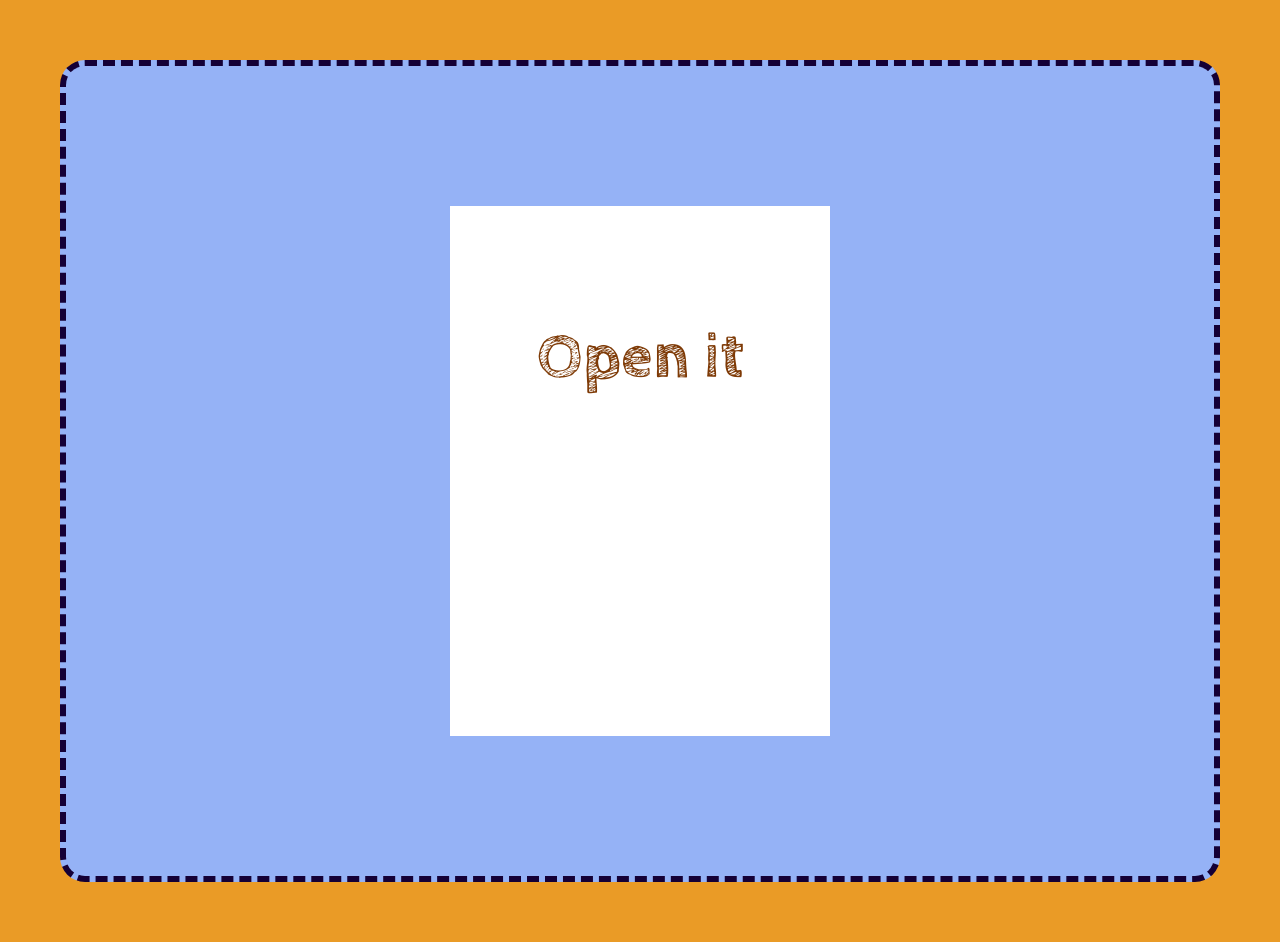
<file: index.html>
<!DOCTYPE html>
<html lang="en">
<head>
    <meta charset="UTF-8">
    <meta name="viewport" content="width=device-width, initial-scale=1.0">
    <title>B'day</title>
    <link rel="stylesheet" href="style.css">
    <link rel="preconnect" href="https://fonts.googleapis.com">
    <link rel="preconnect" href="https://fonts.gstatic.com" crossorigin>
    <link href="https://fonts.googleapis.com/css2?family=Bitcount+Single:wght@100..900&family=Cabin+Sketch:wght@400;700&family=Comic+Relief:wght@400;700&family=DynaPuff:wght@400..700&family=Elms+Sans:ital,wght@0,100..900;1,100..900&family=Fredoka:wght@300..700&family=Geist+Pixel&family=Henny+Penny&family=Inter:ital,opsz,wght@0,14..32,100..900;1,14..32,100..900&family=Julius+Sans+One&family=Libre+Franklin:ital,wght@0,100..900;1,100..900&family=Love+Ya+Like+A+Sister&family=Modak&family=Moo+Lah+Lah&family=Nunito+Sans:ital,opsz,wght@0,6..12,200..1000;1,6..12,200..1000&family=Playwrite+BE+WAL+Guides&family=Quicksand:wght@300..700&family=Rampart+One&family=Roboto:ital,wght@0,100..900;1,100..900&family=Rokkitt:ital,wght@0,100..900;1,100..900&family=Rubik+Puddles&family=Sour+Gummy:ital,wght@0,100..900;1,100..900&family=Titillium+Web:ital,wght@0,200;0,300;0,400;0,600;0,700;0,900;1,200;1,300;1,400;1,600;1,700&family=Ubuntu:ital,wght@0,300;0,400;0,500;0,700;1,300;1,400;1,500;1,700&display=swap" rel="stylesheet">

</head>
<body>
    <div class="content">
        <div class="card" id="card1">
            <h1 class="h1">Open it</h1>
            <p class="msg"></p>
        </div>
    </div>
    <script src="script.js"></script>
</body>
</html>
</file>
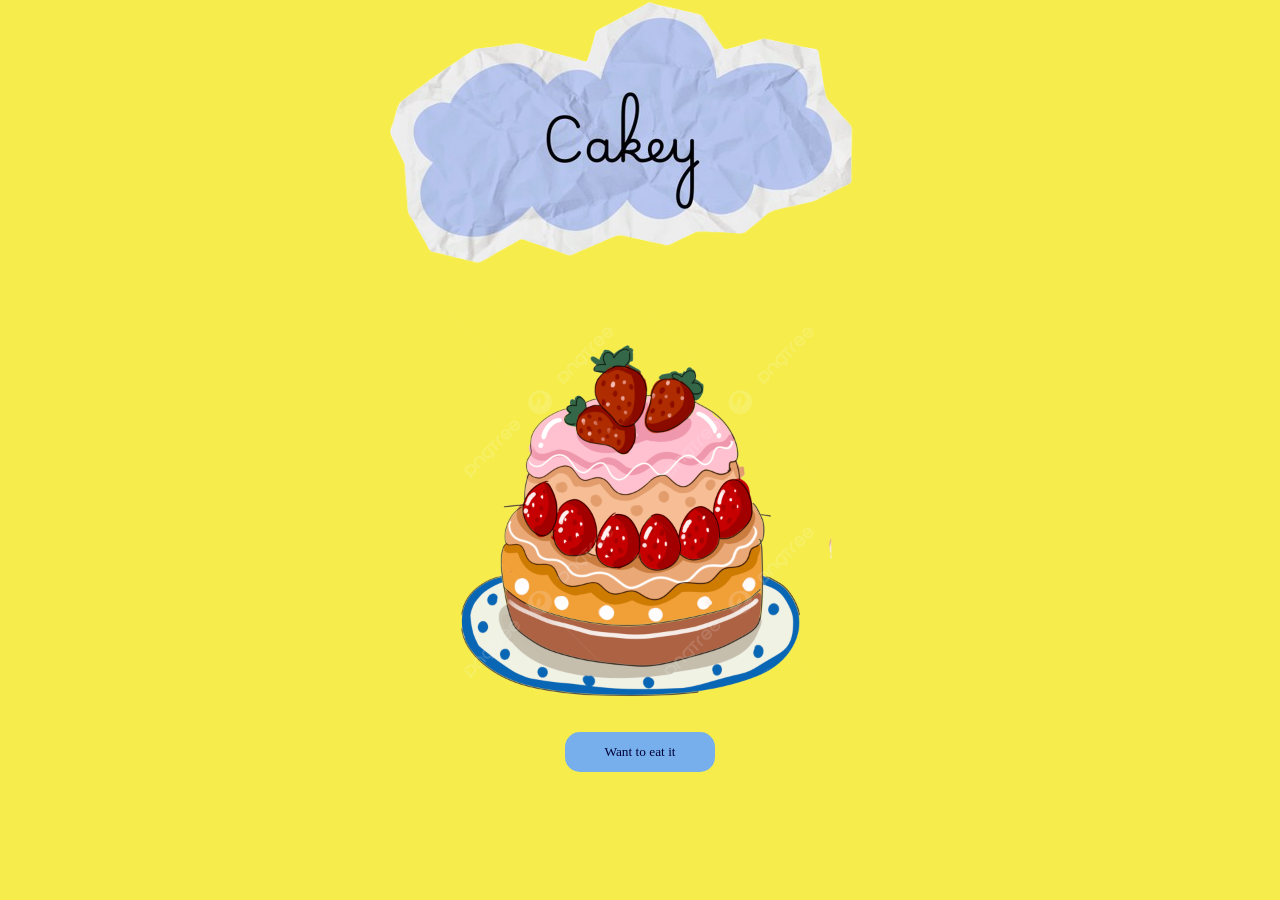
<file: cake.html>
<!DOCTYPE html>
<html lang="en">
<head>
    <meta charset="UTF-8">
    <meta name="viewport" content="width=device-width, initial-scale=1.0">
    <title>Cakey</title>
    <link rel="stylesheet" href="style.css">
    <link rel="preconnect" href="https://fonts.googleapis.com">
    <link rel="preconnect" href="https://fonts.gstatic.com" crossorigin>
    <link href="https://fonts.googleapis.com/css2?family=Bitcount+Single:wght@100..900&family=Cabin+Sketch:wght@400;700&family=Comic+Relief:wght@400;700&family=DynaPuff:wght@400..700&family=Elms+Sans:ital,wght@0,100..900;1,100..900&family=Fredoka:wght@300..700&family=Geist+Pixel&family=Henny+Penny&family=Inter:ital,opsz,wght@0,14..32,100..900;1,14..32,100..900&family=Julius+Sans+One&family=Libre+Franklin:ital,wght@0,100..900;1,100..900&family=Love+Ya+Like+A+Sister&family=Modak&family=Moo+Lah+Lah&family=Nunito+Sans:ital,opsz,wght@0,6..12,200..1000;1,6..12,200..1000&family=Playwrite+BE+WAL+Guides&family=Quicksand:wght@300..700&family=Rampart+One&family=Roboto:ital,wght@0,100..900;1,100..900&family=Rokkitt:ital,wght@0,100..900;1,100..900&family=Rubik+Puddles&family=Sour+Gummy:ital,wght@0,100..900;1,100..900&family=Titillium+Web:ital,wght@0,200;0,300;0,400;0,600;0,700;0,900;1,200;1,300;1,400;1,600;1,700&family=Ubuntu:ital,wght@0,300;0,400;0,500;0,700;1,300;1,400;1,500;1,700&display=swap" rel="stylesheet">

</head>
<body class="cakey">
    <div class="con">
        <div class="cloud">
            <img src="./cakey (2).png" alt="">
        </div>
        <div class="cake">
            <img src="./cake.png" alt="">
        </div>
        <button class="btnn">Want to eat it</button>
    </div>
</body>
</html>
</file>
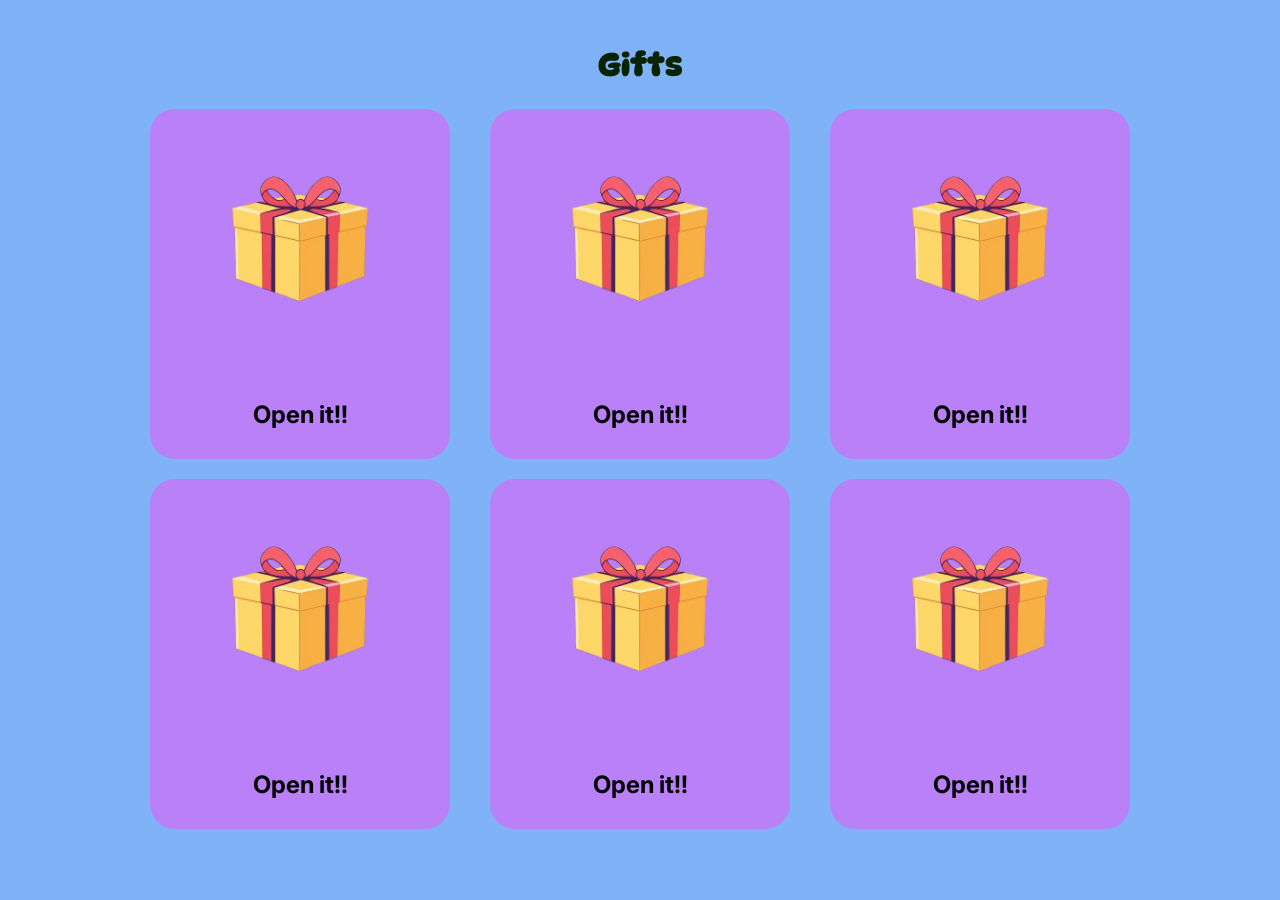
<file: gifts.html>
<!DOCTYPE html>
<html lang="en">
<head>
    <meta charset="UTF-8">
    <meta name="viewport" content="width=device-width, initial-scale=1.0">
    <title>Gifts</title>
    <link rel="stylesheet" href="style.css">
    <link rel="preconnect" href="https://fonts.googleapis.com">
    <link rel="preconnect" href="https://fonts.gstatic.com" crossorigin>
    <link href="https://fonts.googleapis.com/css2?family=Bitcount+Single:wght@100..900&family=Cabin+Sketch:wght@400;700&family=Comic+Relief:wght@400;700&family=DynaPuff:wght@400..700&family=Elms+Sans:ital,wght@0,100..900;1,100..900&family=Fredoka:wght@300..700&family=Geist+Pixel&family=Henny+Penny&family=Inter:ital,opsz,wght@0,14..32,100..900;1,14..32,100..900&family=Julius+Sans+One&family=Libre+Franklin:ital,wght@0,100..900;1,100..900&family=Love+Ya+Like+A+Sister&family=Modak&family=Moo+Lah+Lah&family=Nunito+Sans:ital,opsz,wght@0,6..12,200..1000;1,6..12,200..1000&family=Playwrite+BE+WAL+Guides&family=Quicksand:wght@300..700&family=Rampart+One&family=Roboto:ital,wght@0,100..900;1,100..900&family=Rokkitt:ital,wght@0,100..900;1,100..900&family=Rubik+Puddles&family=Sour+Gummy:ital,wght@0,100..900;1,100..900&family=Titillium+Web:ital,wght@0,200;0,300;0,400;0,600;0,700;0,900;1,200;1,300;1,400;1,600;1,700&family=Ubuntu:ital,wght@0,300;0,400;0,500;0,700;1,300;1,400;1,500;1,700&display=swap" rel="stylesheet">

</head>
<body class="gift">
    <h1>Gifts</h1>
    <div class="parent">
    <div class="row">
        <div class="column">
            <img src="./gifty.png" alt="Gift 1">
            <h2>Open it!!</h2>
        </div>
        <div class="column">
            <img src="./gifty.png" alt="Gift 1">
            <h2>Open it!!</h2>
        </div>
        <div class="column">
            <img src="./gifty.png" alt="Gift 1">
            <h2>Open it!!</h2>
        </div>
    </div>
    <div class="row">
        <div class="column">
            <img src="./gifty.png" alt="Gift 1">
            <h2>Open it!!</h2>
        </div>
        <div class="column">
            <img src="./gifty.png" alt="Gift 1">
            <h2>Open it!!</h2>
        </div>
        <div class="column">
            <img src="./gifty.png" alt="Gift 1">
            <h2>Open it!!</h2>
        </div>
    </div>
    </div>
    <script src="gifts.js"></script>
</body>
</html>
</file>
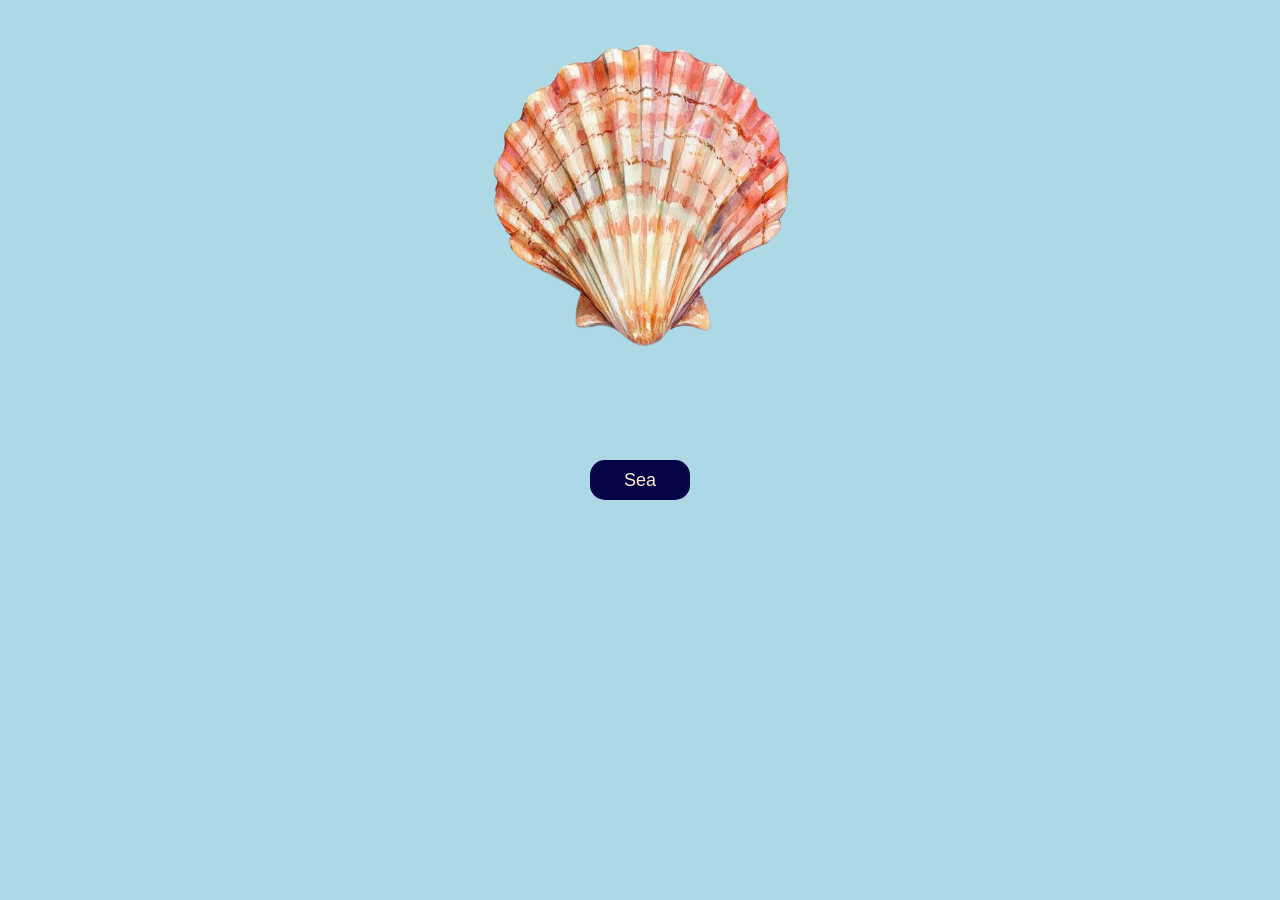
<file: poet.html>
<!DOCTYPE html>
<html lang="en">
<head>
    <meta charset="UTF-8">
    <meta name="viewport" content="width=device-width, initial-scale=1.0">
    <title>Poetry</title>
    <link rel="stylesheet" href="style.css">
    <link rel="preconnect" href="https://fonts.googleapis.com">
    <link rel="preconnect" href="https://fonts.gstatic.com" crossorigin>
    <link href="https://fonts.googleapis.com/css2?family=Barlow+Semi+Condensed:ital,wght@0,100;0,200;0,300;0,400;0,500;0,600;0,700;0,800;0,900;1,100;1,200;1,300;1,400;1,500;1,600;1,700;1,800;1,900&family=Basic&family=Bitcount+Single:wght@100..900&family=Cabin+Sketch:wght@400;700&family=Comic+Relief:wght@400;700&family=DynaPuff:wght@400..700&family=Elms+Sans:ital,wght@0,100..900;1,100..900&family=Fredoka:wght@300..700&family=Geist+Pixel&family=Henny+Penny&family=Inter:ital,opsz,wght@0,14..32,100..900;1,14..32,100..900&family=Julius+Sans+One&family=Libre+Franklin:ital,wght@0,100..900;1,100..900&family=Love+Ya+Like+A+Sister&family=Modak&family=Moo+Lah+Lah&family=Nunito+Sans:ital,opsz,wght@0,6..12,200..1000;1,6..12,200..1000&family=Playwrite+AR:wght@100..400&family=Playwrite+BE+WAL+Guides&family=Quicksand:wght@300..700&family=Rampart+One&family=Roboto:ital,wght@0,100..900;1,100..900&family=Rokkitt:ital,wght@0,100..900;1,100..900&family=Rubik+Puddles&family=Seaweed+Script&family=Sour+Gummy:ital,wght@0,100..900;1,100..900&family=Titillium+Web:ital,wght@0,200;0,300;0,400;0,600;0,700;0,900;1,200;1,300;1,400;1,600;1,700&family=Ubuntu:ital,wght@0,300;0,400;0,500;0,700;1,300;1,400;1,500;1,700&display=swap" rel="stylesheet">

</head>
<body class="poet">
    <div class="conta">
        <div class="imseashell">
            <img src="./seashell.png" alt="" class="seasy">
            <div class="text">
                <p class="txt"></p>
            </div>
            <button class="sea">Sea</button>
        </div>
    </div>
    <script src="./poet.js"></script>
</body>
</html>
</file>
<file: style.css>
*{
    margin: 0;
    padding: 0;
    box-sizing: 0;
}

body{
    background-color:rgb(234, 155, 38);
    padding: 20px;
    display: flex;
    align-items: center;
    justify-content: center;
}

.content{
    margin: 40px;
    border: 6px rgb(20, 0, 54) dashed;
    width: 90vw;
    height: 90vh;
    border-radius: 25px;
    display: grid;
    align-items: center;
    justify-content: center;
    background-color: rgb(149, 178, 246);
}

#card1{
    width: 350px;
    height: 500px;
    background-color: white;
    display: grid;
    justify-content: center;
    align-items: center;
    font-family: "Cabin Sketch";
    color: rgb(126, 58, 6);
    font-size: xx-large;
    box-shadow: 3px rgb(16, 0, 46);
    padding: 15px;
}

p{
    color: rgb(70, 38, 3);
    display: flex;
    align-items: center;
    justify-content: center;
    padding: 15px;
    font-family: "Quicksand";
    font-size: large;
}

h1{
    display: flex;
    align-items: center;
    justify-content: center;
}

.btn{
    width: 100px;
    height: 40px;
    background-color: rgb(20, 0, 54);
    color: white;
    border-radius: 10px;
    font-family: "Ubuntu";
    font-size: large;
    display: flex;
    align-self: center;
    justify-self: center;
    align-items: center;
    justify-content: center;
    border: none;
    outline: none;
}

.cakey{
    background-color: rgb(246, 237, 76);
    margin: 10px;
    padding: 0;
}

.cake img{
    width: 400px;
    height: 400px;
    display: flex;
    align-self: centre;
    justify-self: centre;
    margin-bottom: 30px;
}

.cake h1{
    font-family: "Roboto";
    color: rgb(7, 7, 82);
    text-shadow: 1px 1px rgb(1, 38, 52);
    margin-bottom: 50px;
    font-weight: 350;
}

.cake{
    display: grid;
    align-items: center;
    justify-items: center;
    align-self: center;
    justify-self: center;
}

.con{
    display: grid;
    align-items: center;
    justify-content: center;
    align-self: center;
    justify-self: center;
}

.btnn{
    height: 40px;
    width: 150px;
    display: flex;
    align-self: center;
    justify-self: center;
    align-items: center;
    justify-content: center;
    background-color: rgb(118, 175, 235);
    color: rgb(1, 1, 57);
    border: none;
    outline: none;
    border-radius: 15px;
    font-family: "Love you like a sister";
}

.cloud{
    width: 551px;
    height: 267px;
    display: flex;
    align-items: center;
    justify-content: center;
    margin-top: 25px;
}

.gift{
    background-color: rgb(128, 178, 248);
    display: grid;
    align-items: center;
    justify-content: center;
}

.gift h1{
    font-family: "Dynapuff";
    color: rgb(9, 35, 1);
    margin: 25px;
}

.column{
    background-color: rgb(186, 128, 248);
    width: 300px;
    height: 350px;
    border-radius: 25px;
    display: grid;
    align-items: center;
    justify-content: center;
    font-family: "Inter";
}

.row{
    display: flex;
    align-items: center;
    justify-content: center;
    gap: 40px;
}

.parent{
    display: grid;
    align-items: center;
    justify-content: center;
    gap: 20px;
}

.column img{
    width: 200px;
    height: 200px;
}

.column h2{
    align-self: center;
    justify-self: center;
    display: flex;
}

.imseashell img{
    width: 350px;
    height: 350px;
    display: flex;
    align-self: center;
    justify-self: center;
}

.poet{
    background-color: lightblue;
}

.conta{
    display: grid;
    justify-items: center;
    align-items: center;
}

.imseashell{
    display: grid;
    align-items: center;
    justify-items: center;
    gap: 30px;
}

.seashell{
    animation: move 4s;
}

.imseashell button{
    width: 100px;
    height: 40px;
    border: none;
    outline: none;
    font-weight: 200;
    font-size: large;
    border-radius: 15px;
    background-color: rgb(4, 4, 70);
    color: blanchedalmond;
}

.text{
    width: 70vw;
}

@keyframes move {
    0%{
        transform: rotate(0deg);
    }
    25%{
        transform: rotate(20deg);
    }
    50%{
        transform: rotate(-20deg);
    }
    75%{
        transform: rotate(20deg);
    }
    100%{
        transform: rotate(-20deg);
    }
}
</file>
